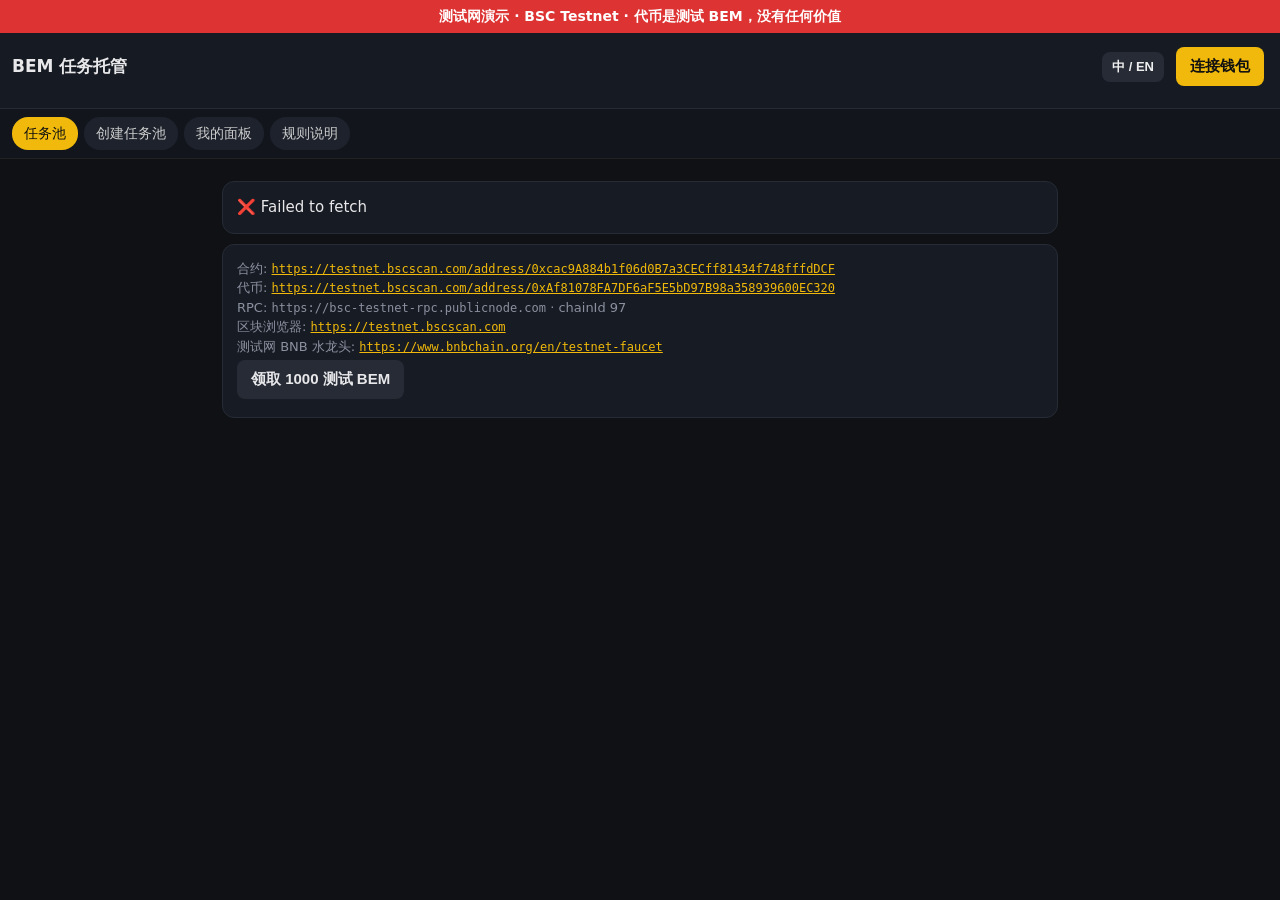
<file: index.html>
<!doctype html><meta charset="utf-8"><title>BEM 任务托管</title>
<script>location.replace("frontend/" + location.search + location.hash);</script>
<noscript><meta http-equiv="refresh" content="0; url=frontend/"></noscript>
<a href="frontend/">BEM 任务托管（测试网演示）</a>
</file>
